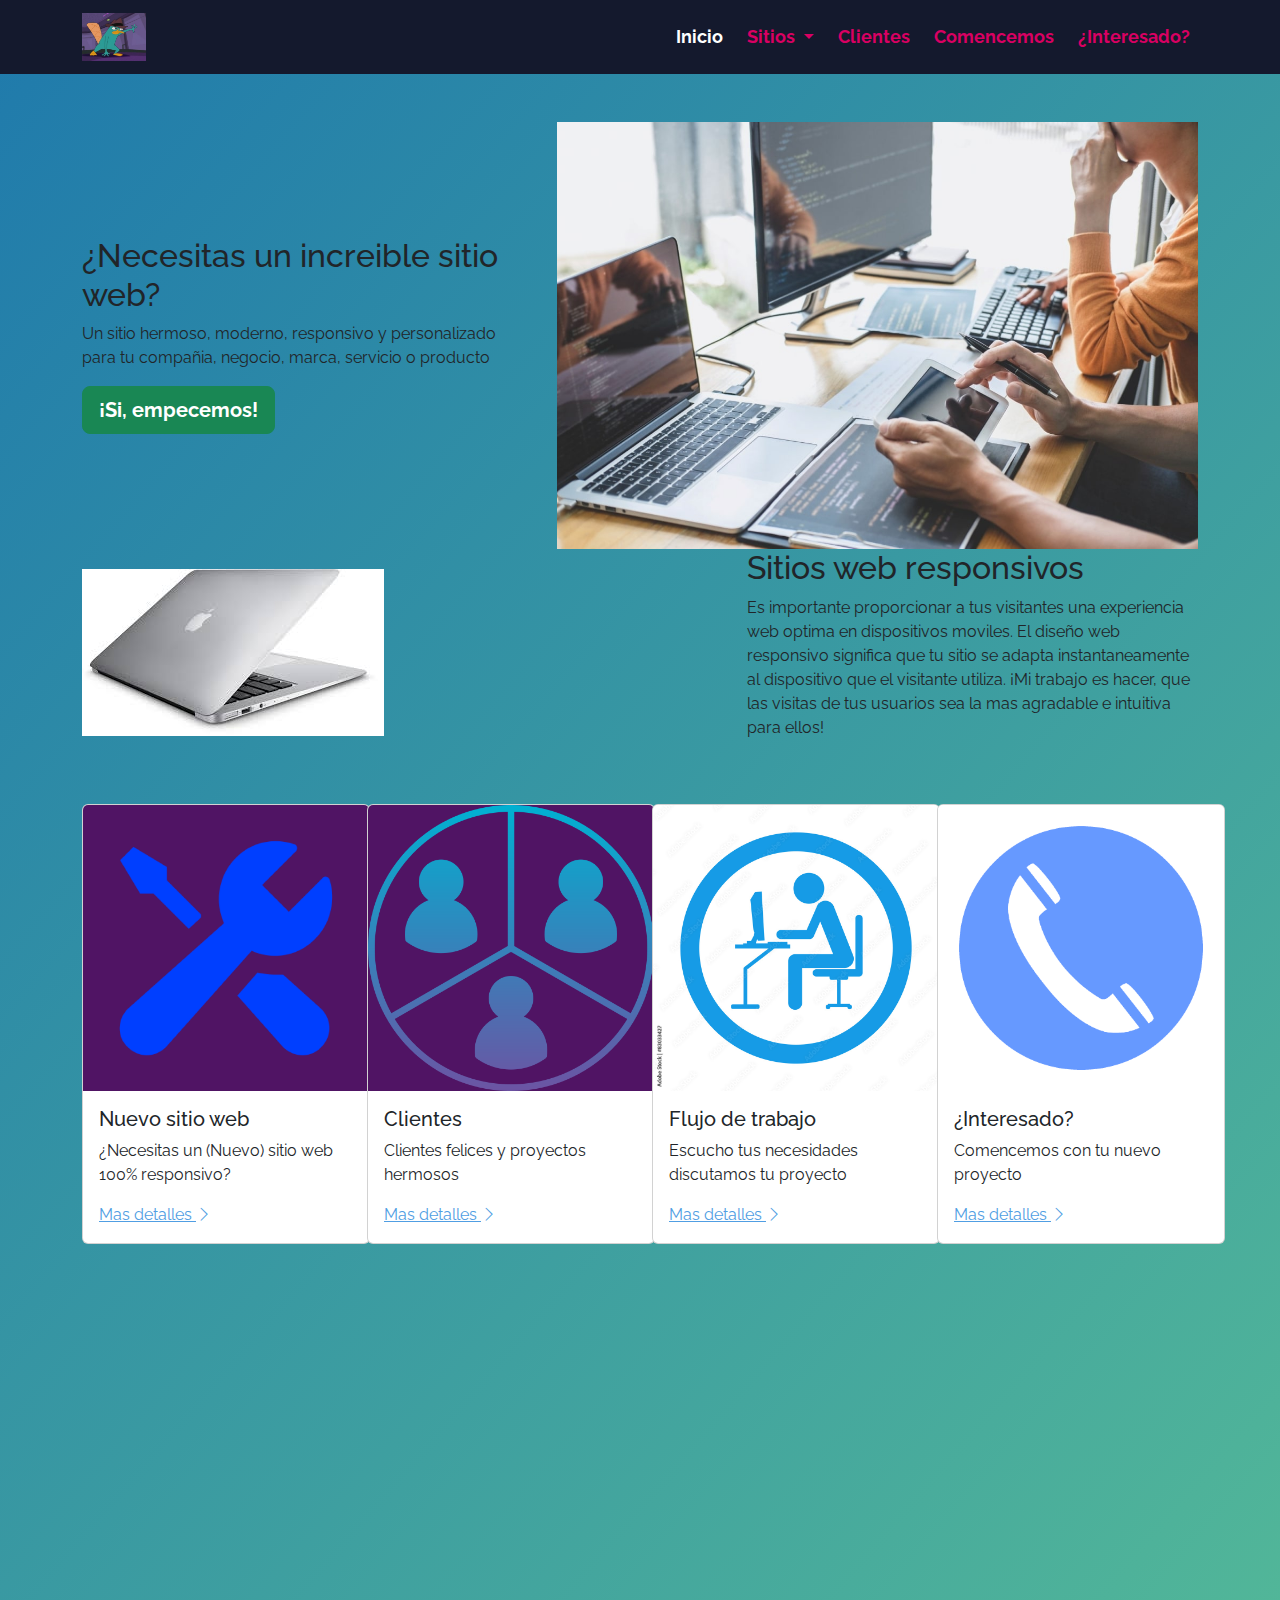
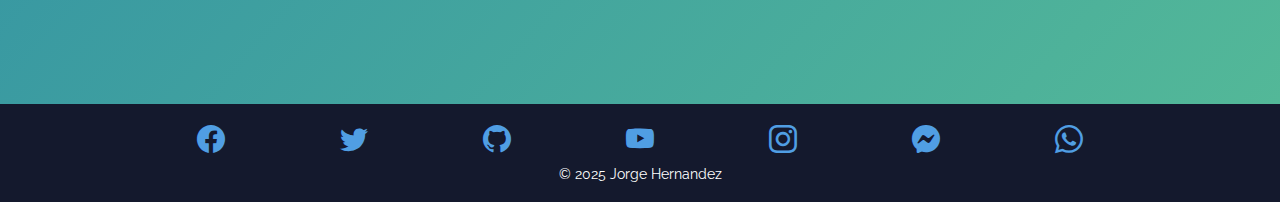
<file: index.html>
<!doctype html>
<html lang="es">
  <head>
    <meta charset="utf-8">
    <meta name="viewport" content="width=device-width, initial-scale=1">
    <title>Studio Perry Ornitorrinco</title>
    <link href="https://cdn.jsdelivr.net/npm/bootstrap@5.3.3/dist/css/bootstrap.min.css" rel="stylesheet" 
          integrity="sha384-QWTKZyjpPEjISv5WaRU9OFeRpok6YctnYmDr5pNlyT2bRjXh0JMhjY6hW+ALEwIH" crossorigin="anonymous">
    <link rel="stylesheet" href="https://cdn.jsdelivr.net/npm/bootstrap-icons@1.11.3/font/bootstrap-icons.min.css">
    
    <link rel="preconnect" href="https://fonts.googleapis.com">
    <link rel="preconnect" href="https://fonts.gstatic.com" crossorigin>
    <link href="https://fonts.googleapis.com/css2?family=Raleway:ital,wght@0,100..900;1,100..900&display=swap" rel="stylesheet">
    <link rel="icon" href="img/perry-ornitorrinco.jpeg"/>
    <link rel="stylesheet" href="css/estilos.css"/>
  </head>
  <body>
        <nav class="navbar sticky-top navbar-expand-lg navbar-dark bg-dark">
            <div class="container">
                <a class="navbar-brand" href="index.html">
                    <img src="img/perry-ornitorrinco.jpeg" alt="Perry el ornitorrinco"/>
                </a>
                <button class="navbar-toggler" type="button" data-bs-toggle="collapse" data-bs-target="#navbarNavDropdown" aria-controls="navbarNavDropdown" aria-expanded="false" aria-label="Toggle navigation">
                 <span class="navbar-toggler-icon"></span>
                </button>
            <div class="collapse navbar-collapse" id="navbarNavDropdown">
             <ul class="navbar-nav ms-lg-auto">
            <li class="nav-item">
              <a class="nav-link active" aria-current="page" href="index.html">Inicio</a>
            </li>
            <li class="nav-item dropdown">
              <a class="nav-link dropdown-toggle" href="#" role="button" data-bs-toggle="dropdown" aria-expanded="false">
                Sitios
              </a>
              <ul class="dropdown-menu">
                <li><a class="dropdown-item" href="sitios.html#ultimos-proyectos">Ultimos proyectos</a></li>
                <li><a class="dropdown-item" href="sitios.html#single-page">Sitio <i>Single page</i></a></li>
                <li><a class="dropdown-item" href="sitios.html#multi-page">Sitio <i>Multi page</i></a></li>
              </ul>
            </li>
            <li class="nav-item">
              <a class="nav-link" href="clientes.html">Clientes</a>
            </li>
            <li class="nav-item">
              <a class="nav-link" href="comencemos.html">Comencemos</a>
            </li>
            <li class="nav-item">
              <a class="nav-link" href="contacto.html">¿Interesado?</a>
            </li>
                 </ul>
              </div>
            </div>
    </nav>
      <main class="pt-5 bg-gradient-blue-green">
          <div class="container">
              <section class="row align-items-lg-center mb-5">
                  <article class="col-12 col-lg-5">
                      <h2>¿Necesitas un increible sitio web?</h2>
                      <p>Un sitio hermoso, moderno, responsivo y personalizado para 
                       tu compañia, negocio, marca, servicio o producto</p>
                      <a class="btn btn-success btn-lg fw-bold" href="#servicios">¡Si, empecemos!</a>
                  </article>
                  <article class="col-12 col-lg-7">
                      <img class="img-fluid" src="img/image-3.jpg" 
                           alt="¿Necesitas un increible sitio web?"/>
                  </article>
                  <article class="col-12 col-lg-5 order-lg-1">
                      <h2>Sitios web responsivos</h2>
                      <p>
                          Es importante proporcionar a tus visitantes una experiencia 
                          web 
                          optima en dispositivos moviles. El diseño web responsivo
                          significa
                          que tu sitio se adapta instantaneamente al dispositivo que el 
                          visitante utiliza. ¡Mi trabajo es hacer, que las visitas de tus 
                          usuarios sea la mas agradable e intuitiva para ellos!
                      </p>
                  </article>
                  <article class="col-12 col-lg-7">
                      <img class="img-fluid" src="img/computadora-apple.jpg" 
                           alt="Sitios web responsivos"/>
                  </article>
              </section>
              <section id="servicios" class="row min-vh-100">
                  <article class="col-12 col-md-6 col-xl-3">
                      <div class="card mx-auto mb-3" style="width: 18rem;">
                          <img 
                              src="img/servicios_1.png" 
                              class="card-img-top bg-third-color" 
                              alt="Nuevo sitio web">
                          <div class="card-body">
                              <h5 class="card-title">Nuevo sitio web</h5>
                              <p class="card-text">¿Necesitas un (Nuevo) sitio web 100% responsivo?</p>
                              <a href="sitios.html" class="">
                                  Mas detalles
                                  <i class="bi bi-chevron-right"></i>  
                              </a>
                          </div>
                      </div>
                  </article>
                  <article class="col-12 col-md-6 col-xl-3">
                      <div class="card mx-auto mb-3" style="width: 18rem;">
                          <img 
                              src="img/clientes-1.png" 
                              class="card-img-top bg-third-color" 
                              alt="Clientes">
                          <div class="card-body">
                              <h5 class="card-title">Clientes</h5>
                              <p class="card-text">Clientes felices y proyectos hermosos</p>
                              <a href="clientes.html" class="">
                                  Mas detalles
                                  <i class="bi bi-chevron-right"></i>  
                              </a>
                          </div>
                      </div>
                  </article>
                  <article class="col-12 col-md-6 col-xl-3">
                      <div class="card mx-auto mb-3" style="width: 18rem;">
                          <img
                              src="img/trabajo.jpg"
                              class="card-img-top bg-third-color" 
                              alt="Flujo de trabajo">
                          <div class="card-body">
                              <h5 class="card-title">Flujo de trabajo</h5>
                              <p class="card-text">Escucho tus necesidades discutamos tu proyecto</p>
                              <a href="comencemos.html" class="">
                                  Mas detalles
                                  <i class="bi bi-chevron-right"></i>  
                              </a>
                          </div>
                      </div>
                  </article>
                  <article class="col-12 col-md-6 col-xl-3">
                      <div class="card mx-auto mb-3" style="width: 18rem;">
                          <img 
                              src="img/contacto.png"
                              class="card-img-top bg-third-color"
                              alt="¿Interesado?">
                          <div class="card-body">
                              <h5 class="card-title">¿Interesado?</h5>
                              <p class="card-text">Comencemos con tu nuevo proyecto</p>
                              <a href="contacto.html" class="">
                                  Mas detalles
                                  <i class="bi bi-chevron-right"></i>  
                              </a>
                          </div>
                      </div>
                  </article>
              </section>
          </div>
      </main>
      <footer class="bg-dark p-3">
          <div class="container text-center">
              <nav class="d-flex justify-content-evenly">
                <a href="https//facebook.com" target="_blank"><i class="bi bi-facebook fs-3"></i></a>
                <a href="https//twitter.com" target="_blank"><i class="bi bi-twitter fs-3"></i></a>
                <a href="https//github.com" target="_blank"><i class="bi bi-github fs-3"></i></a>
                <a href="https//youtube.com" target="_blank"><i class="bi bi-youtube fs-3"></i></a>
                <a href="https//instagram.com" target="_blank"><i class="bi bi-instagram fs-3"></i></a>
                <a href="https//m.me/user.com" target="_blank"><i class="bi bi-messenger fs-3"></i></a>
                <a href="https//api.whatsapp.com/send?phone=5215512345678" target="_blank"><i class="bi bi-whatsapp fs-3"></i></a>
             </nav>
          <small class="text-white ">&copy; 2025 Jorge Hernandez</small>
          </div>
          
      </footer>
    <script src="https://cdn.jsdelivr.net/npm/bootstrap@5.3.3/dist/js/bootstrap.bundle.min.js" 
    integrity="sha384-YvpcrYf0tY3lHB60NNkmXc5s9fDVZLESaAA55NDzOxhy9GkcIdslK1eN7N6jIeHz" crossorigin="anonymous"></script>
    <script src="js/main.js"></script>
  </body>
</html>
</file>
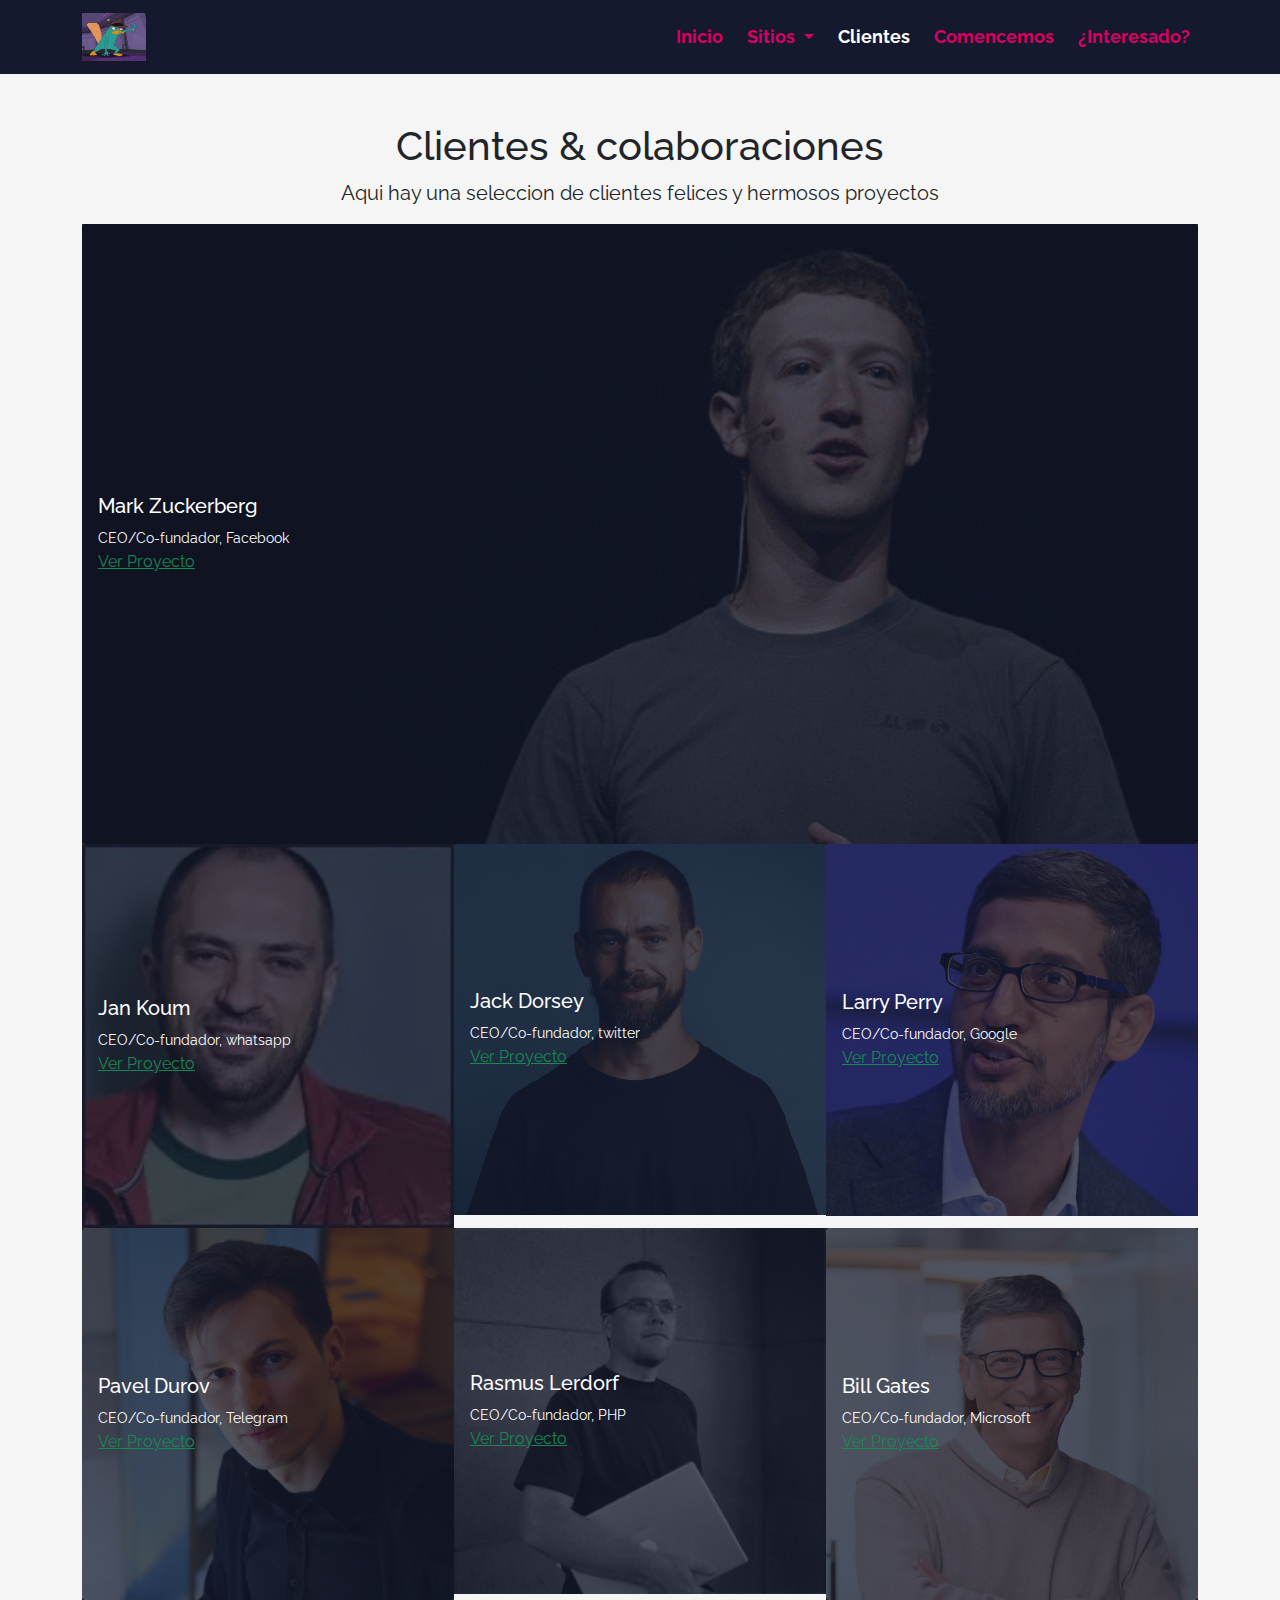
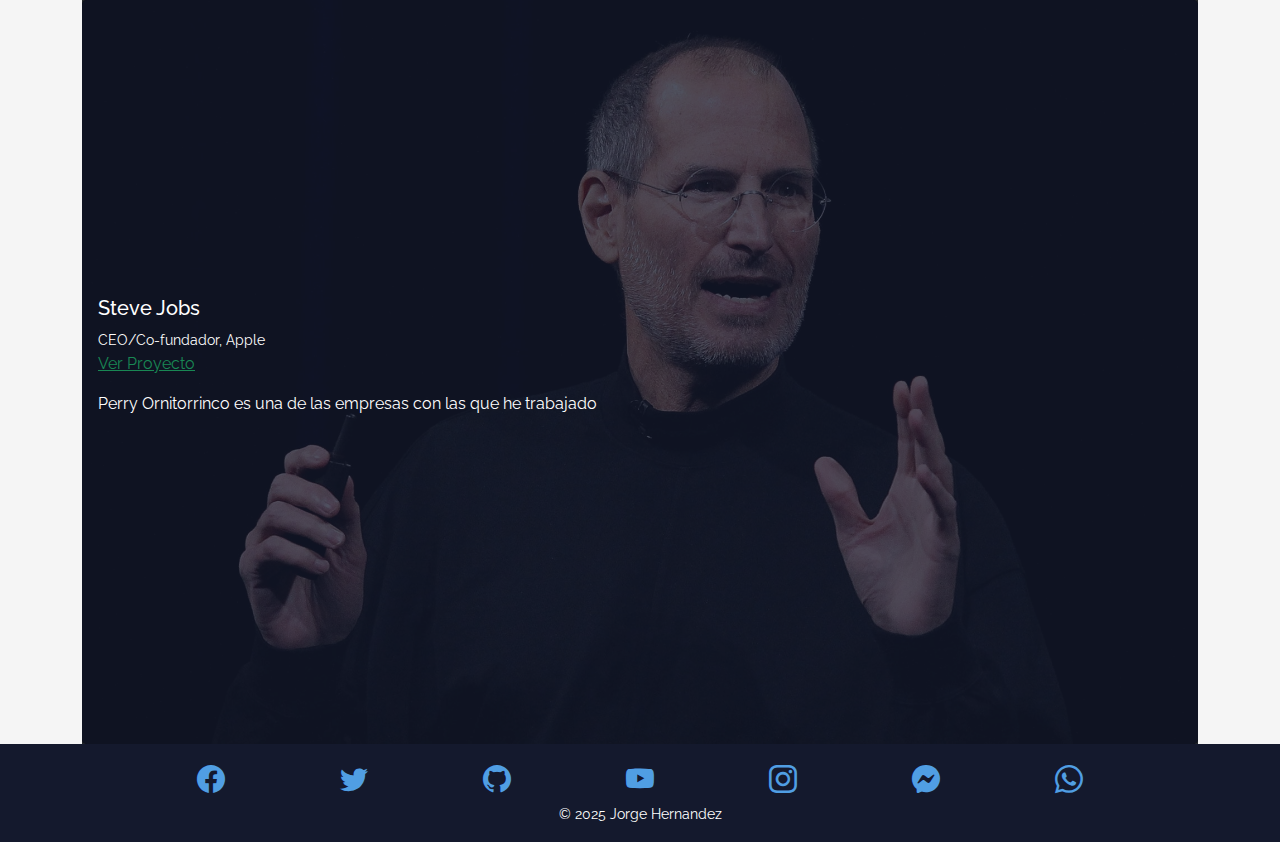
<file: clientes.html>
<!doctype html>
<html lang="es">
  <head>
    <meta charset="utf-8">
    <meta name="viewport" content="width=device-width, initial-scale=1">
    <title>Studio Perry Ornitorrinco</title>
    <link href="https://cdn.jsdelivr.net/npm/bootstrap@5.3.3/dist/css/bootstrap.min.css" rel="stylesheet" 
          integrity="sha384-QWTKZyjpPEjISv5WaRU9OFeRpok6YctnYmDr5pNlyT2bRjXh0JMhjY6hW+ALEwIH" crossorigin="anonymous">
    <link rel="stylesheet" href="https://cdn.jsdelivr.net/npm/bootstrap-icons@1.11.3/font/bootstrap-icons.min.css">
    
    <link rel="preconnect" href="https://fonts.googleapis.com">
    <link rel="preconnect" href="https://fonts.gstatic.com" crossorigin>
    <link href="https://fonts.googleapis.com/css2?family=Raleway:ital,wght@0,100..900;1,100..900&display=swap" rel="stylesheet">
    <link rel="icon" href="img/perry-ornitorrinco.jpeg"/>
    <link rel="stylesheet" href="css/estilos.css"/>
  </head>
  <body>
        <nav class="navbar sticky-top navbar-expand-lg navbar-dark bg-dark">
            <div class="container">
                <a class="navbar-brand" href="index.html">
                    <img src="img/perry-ornitorrinco.jpeg" alt="Perry el ornitorrinco"/>
                </a>
                <button class="navbar-toggler" type="button" data-bs-toggle="collapse" data-bs-target="#navbarNavDropdown" aria-controls="navbarNavDropdown" aria-expanded="false" aria-label="Toggle navigation">
                 <span class="navbar-toggler-icon"></span>
                </button>
            <div class="collapse navbar-collapse" id="navbarNavDropdown">
             <ul class="navbar-nav ms-lg-auto">
            <li class="nav-item">
              <a class="nav-link" href="index.html">Inicio</a>
            </li>
            <li class="nav-item dropdown">
              <a class="nav-link dropdown-toggle" href="#" role="button" data-bs-toggle="dropdown" aria-expanded="false">
                Sitios
              </a>
              <ul class="dropdown-menu">
                <li><a class="dropdown-item" href="sitios.html#ultimos-proyectos">Ultimos proyectos</a></li>
                <li><a class="dropdown-item" href="sitios.html#single-page">Sitio <i>Single page</i></a></li>
                <li><a class="dropdown-item" href="sitios.html#multi-page">Sitio <i>Multi page</i></a></li>
              </ul>
            </li>
            <li class="nav-item">
              <a class="nav-link active" aria-current="page" href="clientes.html">Clientes</a>
            </li>
            <li class="nav-item">
              <a class="nav-link" href="comencemos.html">Comencemos</a>
            </li>
            <li class="nav-item">
              <a class="nav-link" href="contacto.html">¿Interesado?</a>
            </li>
                 </ul>
              </div>
            </div>
    </nav>
      <main class="pt-5 bg-color">
          <div class="container">
              <section class="row g-0">
                <article class="col-12 text-center">
                    <h1>Clientes & colaboraciones</h1>
                    <p class="fs-5">
                        Aqui hay una seleccion de clientes felices y hermosos proyectos
                    </p>
                </article>
                  <article class="col-12">
                    <div class="card text-bg-dark border-0 rounded-0">
                      <img src="img/c-01.jpg" class="card-img" alt="imagen 1">
                      <div class="card-img-overlay bg-second-alpha-color d-flex 
                                  flex-column justify-content-md-center">
                        <h5 class="card-title">Mark Zuckerberg</h5>
                        <p class="card-text">
                          <small>CEO/Co-fundador, Facebook</small>
                          <br>
                          <a class="text-success" href="#cliente-1" data-bs-toggle="modal" data-bs-target="">Ver Proyecto</a>
                        </p>
                      </div>
                    </div>
                    <!-- Modal -->
                    <div class="modal fade" id="cliente-1" tabindex="-1" aria-labelledby="exampleModalLabel" aria-hidden="true">
                      <div class="modal-dialog">
                        <div class="modal-content">
                          <div class="modal-header">
                            <h5 class="modal-title fs-5" id="exampleModalLabel">Facebook</h5>
                            <button type="button" class="btn-close" data-bs-dismiss="modal" aria-label="Close"></button>
                          </div>
                          <div class="modal-body">
                            <p>
                              Fue fundado por Mark Zuckerberg, junto con sus compañeros de cuarto y estudiantes de Harvard,
                              Eduardo Saverin, Andrew McCollum, Dustin Moskovitz y Chris Hughes, originalmente como TheFacebook.com 
                             (el actual Facebook).
                            </p>
                            <img src="img/trabajo-1.jpg" alt="facebook" class="img-fluid">
                          </div>
                        </div>
                      </div>
                    </div>
                  </article>
                  <article class="col-12 col-sm-6 col-lg-4">
                    <div class="card text-bg-dark border-0 rounded-0">
                      <img src="img/c-02.jpg" class="card-img" alt="imagen 2">
                      <div class="card-img-overlay bg-second-alpha-color d-flex 
                                  flex-column justify-content-md-center">
                        <h5 class="card-title">Jan Koum</h5>
                        <p class="card-text">
                          <small>CEO/Co-fundador, whatsapp</small>
                          <br>
                          <a class="text-success" href="#cliente-2" data-bs-toggle="modal" data-bs-target="">Ver Proyecto</a>
                        </p>
                      </div>
                    </div>
                    <!-- Modal -->
                    <div class="modal fade" id="cliente-2" tabindex="-1" aria-labelledby="exampleModalLabel" aria-hidden="true">
                      <div class="modal-dialog">
                        <div class="modal-content">
                          <div class="modal-header">
                            <h5 class="modal-title fs-5" id="exampleModalLabel">Whatsapp</h5>
                            <button type="button" class="btn-close" data-bs-dismiss="modal" aria-label="Close"></button>
                          </div>
                          <div class="modal-body">
                            <p>
                              WhatsApp Messenger (o simplemente WhatsApp) es una aplicación de mensajería instantánea
                              para teléfonos inteligentes (aunque también cuenta con versiones para computadora), 
                              propiedad de la empresa estadounidense Meta.
                            </p>
                            <img src="img/trabajo-2.jpg" alt="WhatsApp" class="img-fluid">
                          </div>
                        </div>
                      </div>
                    </div>
                  </article>
                  <article class="col-12 col-sm-6 col-lg-4">
                    <div class="card text-bg-dark border-0 rounded-0">
                      <img src="img/c-03.jpg" class="card-img" alt="imagen 3">
                      <div class="card-img-overlay bg-second-alpha-color d-flex 
                                 flex-column justify-content-md-center">
                        <h5 class="card-title">Jack Dorsey</h5>
                        <p class="card-text">
                          <small>CEO/Co-fundador, twitter</small>
                          <br>
                          <a class="text-success" href="#cliente-3" data-bs-toggle="modal" data-bs-target="">Ver Proyecto</a>
                        </p>
                      </div>
                    </div>
                    <!-- Modal -->
                    <div class="modal fade" id="cliente-3" tabindex="-1" aria-labelledby="exampleModalLabel" aria-hidden="true">
                      <div class="modal-dialog">
                        <div class="modal-content">
                          <div class="modal-header">
                            <h5 class="modal-title fs-5" id="exampleModalLabel">Twitter</h5>
                            <button type="button" class="btn-close" data-bs-dismiss="modal" aria-label="Close"></button>
                          </div>
                          <div class="modal-body">
                            <p>
                              Twitter, Inc. era una empresa estadounidense de redes sociales con sede en San Francisco , 
                              California, que operaba y llevaba el nombre de su red social insignia antes de su cambio de
                              marca a X.
                            </p>
                            <img src="img/trabajo-3.jpg" alt="Twitter" class="img-fluid">
                          </div>
                        </div>
                      </div>
                    </div>
                  </article>
                  <article class="col-12 col-sm-6 col-lg-4">
                    <div class="card text-bg-dark border-0 rounded-0">
                      <img src="img/c-04.jpg" class="card-img" alt="imagen 4">
                      <div class="card-img-overlay bg-second-alpha-color d-flex 
                                  flex-column justify-content-md-center">
                        <h5 class="card-title">Larry Perry</h5>
                        <p class="card-text">
                          <small>CEO/Co-fundador, Google</small>
                          <br>
                          <a class="text-success" href="#cliente-4" data-bs-toggle="modal" data-bs-target="">Ver Proyecto</a>
                        </p>
                      </div>
                    </div>
                    <!-- Modal -->
                    <div class="modal fade" id="cliente-4" tabindex="-1" aria-labelledby="exampleModalLabel" aria-hidden="true">
                      <div class="modal-dialog">
                        <div class="modal-content">
                          <div class="modal-header">
                            <h5 class="modal-title fs-5" id="exampleModalLabel">Google</h5>
                            <button type="button" class="btn-close" data-bs-dismiss="modal" aria-label="Close"></button>
                          </div>
                          <div class="modal-body">
                            <p>
                              Google LLC, es una corporación multinacional y empresa de tecnología centrada en la publicidad en línea,
                              la tecnología de motores de búsqueda la computación en la nube el software informático, la computación 
                              cuántica, el comercio electrónico, la electrónica de consumo y la inteligencia artificial(IA).
                            </p>
                            <img src="img/trabajo-4.jpg" alt="google" class="img-fluid">
                          </div>
                        </div>
                      </div>
                    </div>
                  </article>
                  <article class="col-12 col-sm-6 col-lg-4">
                    <div class="card text-bg-dark border-0 rounded-0">
                      <img src="img/c-05.jpg" class="card-img" alt="imagen 5">
                      <div class="card-img-overlay bg-second-alpha-color d-flex 
                                  flex-column justify-content-md-center">
                        <h5 class="card-title">Pavel Durov</h5>
                        <p class="card-text">
                          <small>CEO/Co-fundador, Telegram</small>
                          <br>
                          <a class="text-success" href="#cliente-5" data-bs-toggle="modal" data-bs-target="">Ver Proyecto</a>
                        </p>
                      </div>
                    </div>
                    <!-- Modal -->
                    <div class="modal fade" id="cliente-5" tabindex="-1" aria-labelledby="exampleModalLabel" aria-hidden="true">
                      <div class="modal-dialog">
                        <div class="modal-content">
                          <div class="modal-header">
                            <h5 class="modal-title fs-5" id="exampleModalLabel">Telegram</h5>
                            <button type="button" class="btn-close" data-bs-dismiss="modal" aria-label="Close"></button>
                          </div>
                          <div class="modal-body">
                            <p>
                              Telegram Messenger , comúnmente conocido como Telegram , es un servicio de mensajería instantánea (IM)
                              multiplataforma y basado en la nube . Se lanzó originalmente para iOS el 14 de agosto de 2013 y para Android
                              el 20 de octubre de 2013. 
                            </p>
                            <img src="img/trabajo-5.jpg" alt="Telegram" class="img-fluid">
                          </div>
                        </div>
                      </div>
                    </div>
                  </article>
                  <article class="col-12 col-sm-6 col-lg-4">
                    <div class="card text-bg-dark border-0 rounded-0">
                      <img src="img/c-06.jpg" class="card-img" alt="imagen 6">
                      <div class="card-img-overlay bg-second-alpha-color d-flex 
                                 flex-column justify-content-md-center">
                        <h5 class="card-title">Rasmus Lerdorf</h5>
                        <p class="card-text">
                          <small>CEO/Co-fundador, PHP</small>
                          <br>
                          <a class="text-success" href="#cliente-6" data-bs-toggle="modal" data-bs-target="">Ver Proyecto</a>
                        </p>
                      </div>
                    </div>
                    <!-- Modal -->
                    <div class="modal fade" id="cliente-6" tabindex="-1" aria-labelledby="exampleModalLabel" aria-hidden="true">
                      <div class="modal-dialog">
                        <div class="modal-content">
                          <div class="modal-header">
                            <h5 class="modal-title fs-5" id="exampleModalLabel">PHP</h5>
                            <button type="button" class="btn-close" data-bs-dismiss="modal" aria-label="Close"></button>
                          </div>
                          <div class="modal-body">
                            <p>
                              PHP es un lenguaje de programación de propósito general orientado al desarrollo web.
                              Fue creado originalmente por el programador danés-canadiense Rasmus Lerdorf en 1993 y
                              lanzado en 1995. La implementación de referencia de PHP ahora es producida por PHP Group. 
                            </p>
                            <img src="img/trabajo-6.jpg" alt="PHP" class="img-fluid">
                          </div>
                        </div>
                      </div>
                    </div>
                  </article>
                  <article class="col-12 col-sm-6 col-lg-4">
                    <div class="card text-bg-dark border-0 rounded-0">
                      <img src="img/c-07.jpg" class="card-img" alt="imagen 7">
                      <div class="card-img-overlay bg-second-alpha-color d-flex 
                                 flex-column justify-content-md-center">
                        <h5 class="card-title">Bill Gates</h5>
                        <p class="card-text">
                          <small>CEO/Co-fundador, Microsoft</small>
                          <br>
                          <a class="text-success" href="#cliente-7" data-bs-toggle="modal" data-bs-target="">Ver Proyecto</a>
                        </p>
                      </div>
                    </div>
                    <!-- Modal -->
                    <div class="modal fade" id="cliente-7" tabindex="-1" aria-labelledby="exampleModalLabel" aria-hidden="true">
                      <div class="modal-dialog">
                        <div class="modal-content">
                          <div class="modal-header">
                            <h5 class="modal-title fs-5" id="exampleModalLabel">Microsoft</h5>
                            <button type="button" class="btn-close" data-bs-dismiss="modal" aria-label="Close"></button>
                          </div>
                          <div class="modal-body">
                            <p>
                              Microsoft Corporation es un conglomerado tecnológico multinacional estadounidense con sede en Redmond, Washington . 
                            </p>
                            <img src="img/trabajo-7.jpg" alt="Microsoft" class="img-fluid">
                          </div>
                        </div>
                      </div>
                    </div>
                  </article>
                  <article class="col-12">
                    <div class="card text-bg-dark border-0 rounded-0">
                      <img src="img/c-09.jpg" class="card-img" alt="imagen 9">
                      <div class="card-img-overlay bg-second-alpha-color d-flex 
                                  flex-column justify-content-md-center">
                        <h5 class="card-title">Steve Jobs</h5>
                        <p class="card-text">
                          <small>CEO/Co-fundador, Apple</small>
                          <br>
                          <a class="text-success" href="#cliente-9" data-bs-toggle="modal" data-bs-target="">Ver Proyecto</a>
                          <blockquote>Perry Ornitorrinco es una de las empresas con las que he trabajado</blockquote>
                        </p>
                      </div>
                    </div>
                    <!-- Modal -->
                    <div class="modal fade" id="cliente-9" tabindex="-1" aria-labelledby="exampleModalLabel" aria-hidden="true">
                      <div class="modal-dialog">
                        <div class="modal-content">
                          <div class="modal-header">
                            <h5 class="modal-title fs-5" id="exampleModalLabel">Apple</h5>
                            <button type="button" class="btn-close" data-bs-dismiss="modal" aria-label="Close"></button>
                          </div>
                          <div class="modal-body">
                            <p>
                              Apple Inc. es una corporación multinacional estadounidense y una empresa de tecnología con sede
                              y sede en Cupertino, California , en Silicon Valley . Es más conocida por sus productos electrónicos
                              de consumo , software y servicios . 
                            </p>
                            <img src="img/trabajo-9.jpg" alt="Apple" class="img-fluid">
                          </div>
                        </div>
                      </div>
                    </div>
                  </article>
              </section>
          </div>
      </main>
      <footer class="bg-dark p-3">
          <div class="container text-center">
              <nav class="d-flex justify-content-evenly">
                <a href="https//facebook.com" target="_blank"><i class="bi bi-facebook fs-3"></i></a>
                <a href="https//twitter.com" target="_blank"><i class="bi bi-twitter fs-3"></i></a>
                <a href="https//github.com" target="_blank"><i class="bi bi-github fs-3"></i></a>
                <a href="https//youtube.com" target="_blank"><i class="bi bi-youtube fs-3"></i></a>
                <a href="https//instagram.com" target="_blank"><i class="bi bi-instagram fs-3"></i></a>
                <a href="https//m.me/user.com" target="_blank"><i class="bi bi-messenger fs-3"></i></a>
                <a href="https//api.whatsapp.com/send?phone=5215512345678" target="_blank"><i class="bi bi-whatsapp fs-3"></i></a>
             </nav>
          <small class="text-white ">&copy; 2025 Jorge Hernandez</small>
          </div>
          
      </footer>
    <script src="https://cdn.jsdelivr.net/npm/bootstrap@5.3.3/dist/js/bootstrap.bundle.min.js" 
    integrity="sha384-YvpcrYf0tY3lHB60NNkmXc5s9fDVZLESaAA55NDzOxhy9GkcIdslK1eN7N6jIeHz" crossorigin="anonymous"></script>
    <script src="js/main.js"></script>
  </body>
</html>
</file>
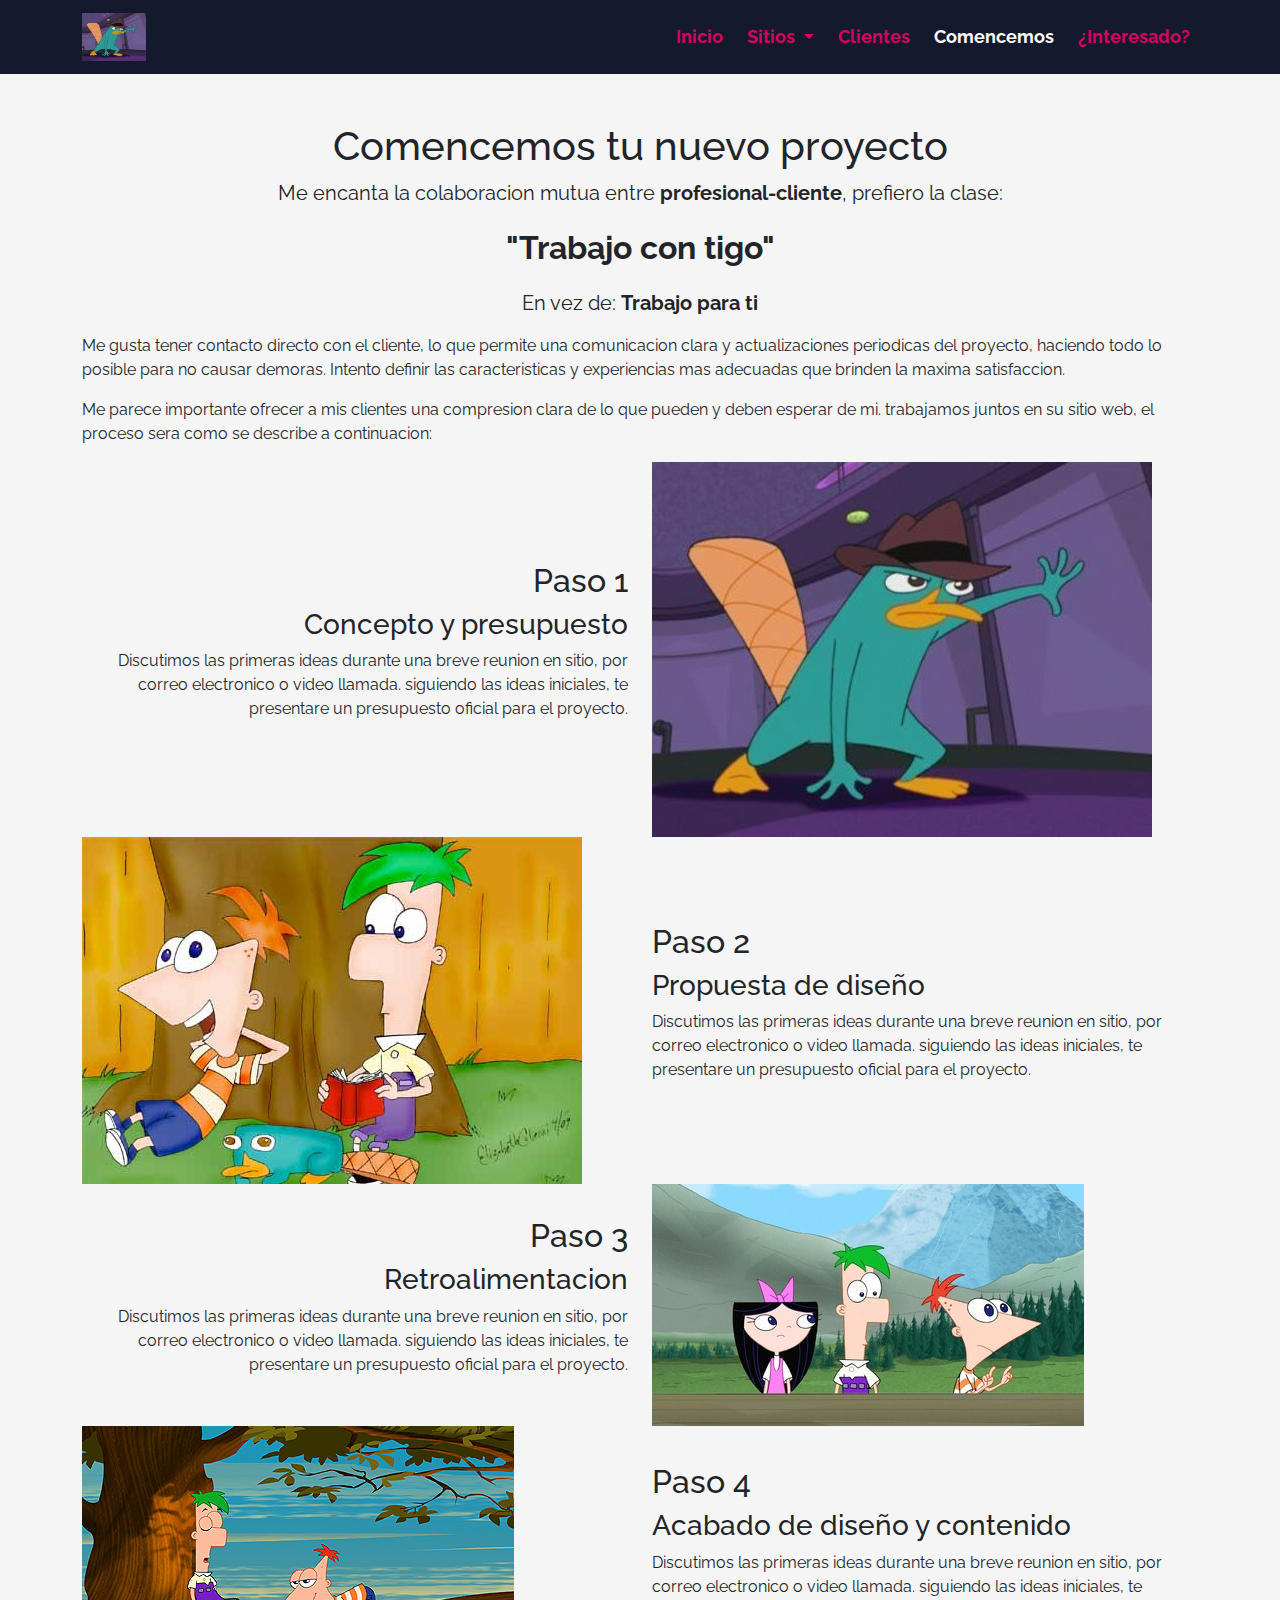
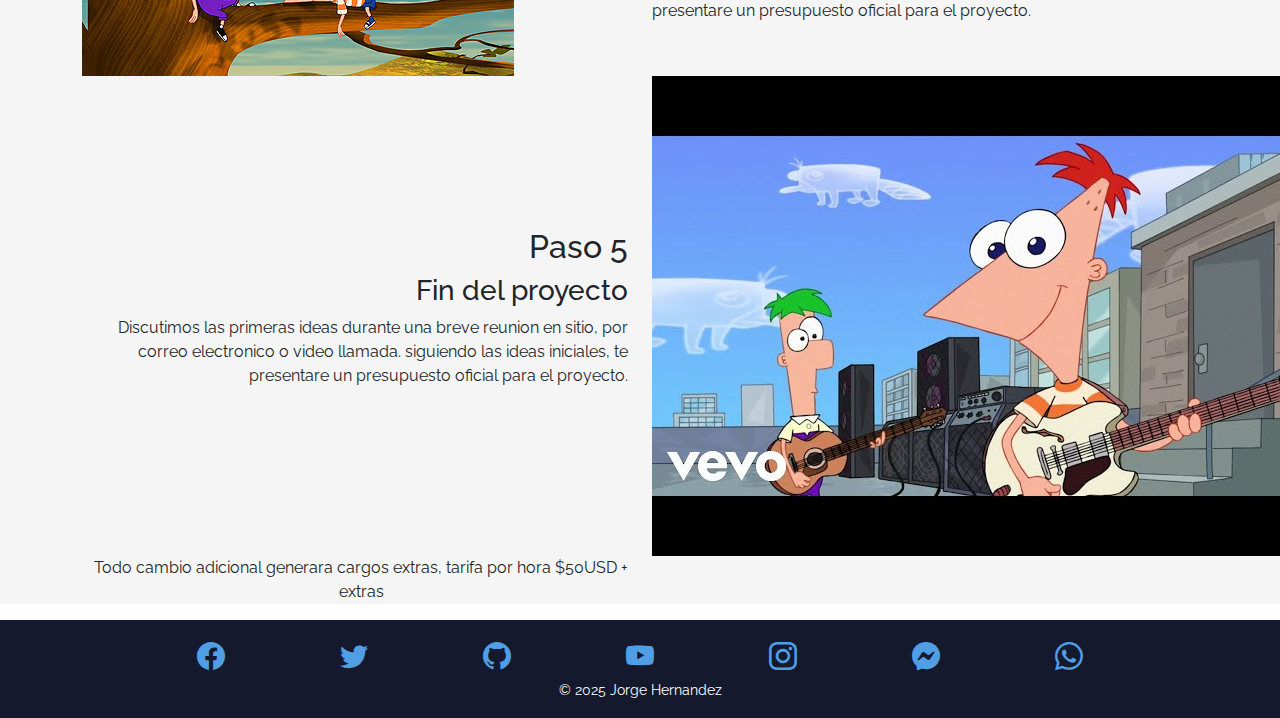
<file: comencemos.html>
<!doctype html>
<html lang="es">
  <head>
    <meta charset="utf-8">
    <meta name="viewport" content="width=device-width, initial-scale=1">
    <title>Comencemos tu nuevo proyecto | Studio Perry Ornitorrinco</title>
    <link href="https://cdn.jsdelivr.net/npm/bootstrap@5.3.3/dist/css/bootstrap.min.css" rel="stylesheet" 
          integrity="sha384-QWTKZyjpPEjISv5WaRU9OFeRpok6YctnYmDr5pNlyT2bRjXh0JMhjY6hW+ALEwIH" crossorigin="anonymous">
    <link rel="stylesheet" href="https://cdn.jsdelivr.net/npm/bootstrap-icons@1.11.3/font/bootstrap-icons.min.css">
    
    <link rel="preconnect" href="https://fonts.googleapis.com">
    <link rel="preconnect" href="https://fonts.gstatic.com" crossorigin>
    <link href="https://fonts.googleapis.com/css2?family=Raleway:ital,wght@0,100..900;1,100..900&display=swap" rel="stylesheet">
    <link rel="icon" href="img/perry-ornitorrinco.jpeg"/>
    <link rel="stylesheet" href="css/estilos.css"/>
  </head>
  <body>
        <nav class="navbar sticky-top navbar-expand-lg navbar-dark bg-dark">
            <div class="container">
                <a class="navbar-brand" href="index.html">
                    <img src="img/perry-ornitorrinco.jpeg" alt="Perry el ornitorrinco"/>
                </a>
                <button class="navbar-toggler" type="button" data-bs-toggle="collapse" data-bs-target="#navbarNavDropdown" aria-controls="navbarNavDropdown" aria-expanded="false" aria-label="Toggle navigation">
                 <span class="navbar-toggler-icon"></span>
                </button>
            <div class="collapse navbar-collapse" id="navbarNavDropdown">
             <ul class="navbar-nav ms-lg-auto">
            <li class="nav-item">
              <a class="nav-link" href="index.html">Inicio</a>
            </li>
            <li class="nav-item dropdown">
              <a class="nav-link dropdown-toggle" href="#" role="button" data-bs-toggle="dropdown" aria-expanded="false">
                Sitios
              </a>
              <ul class="dropdown-menu">
                <li><a class="dropdown-item" href="sitios.html#ultimos-proyectos">Ultimos proyectos</a></li>
                <li><a class="dropdown-item" href="sitios.html#single-page">Sitio <i>Single page</i></a></li>
                <li><a class="dropdown-item" href="sitios.html#multi-page">Sitio <i>Multi page</i></a></li>
              </ul>
            </li>
            <li class="nav-item">
              <a class="nav-link" href="clientes.html">Clientes</a>
            </li>
            <li class="nav-item">
              <a class="nav-link active" aria-current="page" href="comencemos.html">Comencemos</a>
            </li>
            <li class="nav-item">
              <a class="nav-link" href="contacto.html">¿Interesado?</a>
            </li>
                 </ul>
              </div>
            </div>
    </nav>
      <main class="pt-5 bg-color">
          <div class="container">
              <section class="row">
                  <article class="text-center">
                    <h1>Comencemos tu nuevo proyecto</h1>
                    <p class="fs-5">
                        Me encanta la colaboracion mutua entre <b>profesional-cliente</b>, prefiero la clase:
                    </p>
                    <p class="fs-2"><b>"Trabajo con tigo"</b></p>
                    <p class="fs-5">En vez de: <b>Trabajo para ti</b></p>
                    <p class="text-start">
                        Me gusta tener contacto directo con el cliente, lo que permite 
                        una comunicacion clara y actualizaciones periodicas del proyecto,
                        haciendo todo lo posible para no causar demoras. Intento definir las
                        caracteristicas y experiencias mas adecuadas que brinden la maxima 
                        satisfaccion.
                    </p>
                    <p class="text-start">
                        Me parece importante ofrecer a mis clientes una compresion clara 
                        de lo que pueden y deben esperar de mi. trabajamos juntos en su 
                        sitio web, el proceso sera como se describe a continuacion: 
                    </p>
                  </article>
              </section>  
              <section class="row align-items-lg-center">
                  <article class="col-12 col-lg-6 text-lg-end">
                    <h2>Paso 1</h2>
                    <h3>Concepto y presupuesto</h3>
                    <p>
                      Discutimos las primeras ideas durante una breve reunion en sitio, 
                      por correo electronico o video llamada. siguiendo las ideas iniciales,
                      te presentare un presupuesto oficial para el proyecto.
                    </p>
                  </article>
                  <article class="col-12 col-lg-6">
                    <img src="img/perry-ornitorrinco.jpeg" alt="Paso 1: Concepto y Presupuesto">
                  </article>
              </section>
              <section class="row align-items-lg-center">   
                  <article class="col-12 col-lg-6 order-lg-1">
                    <h2>Paso 2</h2>
                    <h3>Propuesta de diseño</h3>
                    <p>
                      Discutimos las primeras ideas durante una breve reunion en sitio, 
                      por correo electronico o video llamada. siguiendo las ideas iniciales,
                      te presentare un presupuesto oficial para el proyecto.
                    </p>
                  </article>
                  <article class="col-12 col-lg-6">
                    <img src="img/phineas-y-ferb.jpg" alt="Paso 1: Concepto y Presupuesto">
                  </article>
              </section>
              <section class="row align-items-lg-center">     
                  <article class="col-12 col-lg-6 text-lg-end">
                    <h2>Paso 3</h2>
                    <h3>Retroalimentacion</h3>
                    <p>
                      Discutimos las primeras ideas durante una breve reunion en sitio, 
                      por correo electronico o video llamada. siguiendo las ideas iniciales,
                      te presentare un presupuesto oficial para el proyecto.
                    </p>
                  </article>
                  <article class="col-12 col-lg-6">
                    <img src="img/phineas-y-ferb-2.jpg" alt="Paso 1: Concepto y Presupuesto">
                  </article>
              </section>
              <section class="row align-items-lg-center">  
                  <article class="col-12 col-lg-6 order-lg-1">
                    <h2>Paso 4</h2>
                    <h3>Acabado de diseño y contenido</h3>
                    <p>
                      Discutimos las primeras ideas durante una breve reunion en sitio, 
                      por correo electronico o video llamada. siguiendo las ideas iniciales,
                      te presentare un presupuesto oficial para el proyecto.
                    </p>
                  </article>
                  <article class="col-12 col-lg-6">
                    <img src="img/phineas-y-ferb-3.jpg" alt="Paso 1: Concepto y Presupuesto">
                  </article>
              </section>
              <section class="row align-items-lg-center">
                  <article class="col-12 col-lg-6 text-lg-end">
                    <h2>Paso 5</h2>
                    <h3>Fin del proyecto</h3>
                          <p>
                            Discutimos las primeras ideas durante una breve reunion en sitio,
                            por correo electronico o video llamada. siguiendo las ideas iniciales,
                            te presentare un presupuesto oficial para el proyecto.
                          </p>
                  </article>
                  <article class="col-12 col-lg-6">
                     <img src="img/phineas-y-ferb-4.jpg" alt="Paso 1: Concepto y Presupuesto">
                  </article>
              </section>
                  <article class="col-12 col-lg-6">
                    <p class="text-center">Todo cambio adicional generara cargos extras, tarifa por hora $50USD + extras</p>
                  </article>
          </div>
      </main>
      <footer class="bg-dark p-3">
          <div class="container text-center">
              <nav class="d-flex justify-content-evenly">
                <a href="https//facebook.com" target="_blank"><i class="bi bi-facebook fs-3"></i></a>
                <a href="https//twitter.com" target="_blank"><i class="bi bi-twitter fs-3"></i></a>
                <a href="https//github.com" target="_blank"><i class="bi bi-github fs-3"></i></a>
                <a href="https//youtube.com" target="_blank"><i class="bi bi-youtube fs-3"></i></a>
                <a href="https//instagram.com" target="_blank"><i class="bi bi-instagram fs-3"></i></a>
                <a href="https//m.me/user.com" target="_blank"><i class="bi bi-messenger fs-3"></i></a>
                <a href="https//api.whatsapp.com/send?phone=5215512345678" target="_blank"><i class="bi bi-whatsapp fs-3"></i></a>
             </nav>
          <small class="text-white ">&copy; 2025 Jorge Hernandez</small>
          </div>
          
      </footer>
    <script src="https://cdn.jsdelivr.net/npm/bootstrap@5.3.3/dist/js/bootstrap.bundle.min.js" 
    integrity="sha384-YvpcrYf0tY3lHB60NNkmXc5s9fDVZLESaAA55NDzOxhy9GkcIdslK1eN7N6jIeHz" crossorigin="anonymous"></script>
    <script src="js/main.js"></script>
  </body>
</html>
</file>
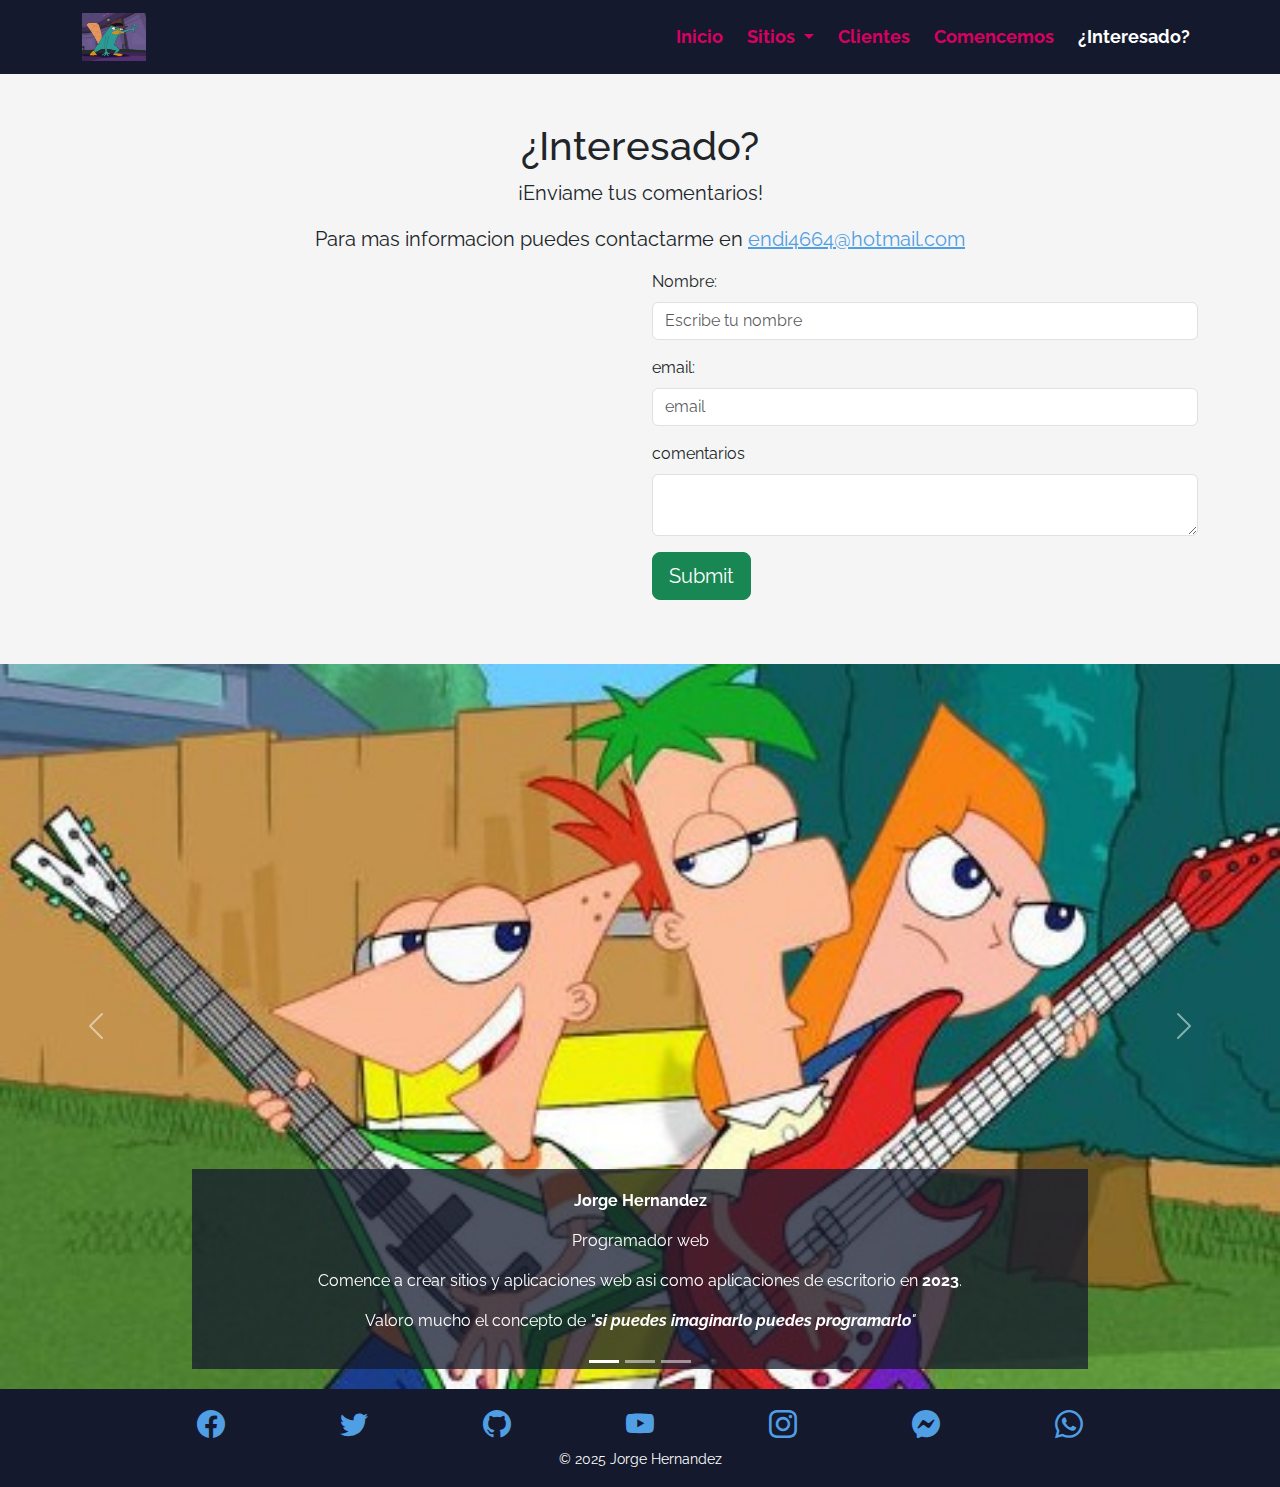
<file: contacto.html>
<!doctype html>
<html lang="es">
  <head>
    <meta charset="utf-8">
    <meta name="viewport" content="width=device-width, initial-scale=1">
    <title>Interesado Studio | Perry Ornitorrinco</title>
    <link href="https://cdn.jsdelivr.net/npm/bootstrap@5.3.3/dist/css/bootstrap.min.css" rel="stylesheet" 
          integrity="sha384-QWTKZyjpPEjISv5WaRU9OFeRpok6YctnYmDr5pNlyT2bRjXh0JMhjY6hW+ALEwIH" crossorigin="anonymous">
    <link rel="stylesheet" href="https://cdn.jsdelivr.net/npm/bootstrap-icons@1.11.3/font/bootstrap-icons.min.css">
    
    <link rel="preconnect" href="https://fonts.googleapis.com">
    <link rel="preconnect" href="https://fonts.gstatic.com" crossorigin>
    <link href="https://fonts.googleapis.com/css2?family=Raleway:ital,wght@0,100..900;1,100..900&display=swap" rel="stylesheet">
    <link rel="icon" href="img/perry-ornitorrinco.jpeg"/>
    <link rel="stylesheet" href="css/estilos.css"/>
  </head>
  <body>
        <nav class="navbar sticky-top navbar-expand-lg navbar-dark bg-dark">
            <div class="container">
                <a class="navbar-brand" href="index.html">
                    <img src="img/perry-ornitorrinco.jpeg" alt="Perry el ornitorrinco"/>
                </a>
                <button class="navbar-toggler" type="button" data-bs-toggle="collapse" data-bs-target="#navbarNavDropdown" aria-controls="navbarNavDropdown" aria-expanded="false" aria-label="Toggle navigation">
                 <span class="navbar-toggler-icon"></span>
                </button>
            <div class="collapse navbar-collapse" id="navbarNavDropdown">
             <ul class="navbar-nav ms-lg-auto">
            <li class="nav-item">
              <a class="nav-link" href="index.html">Inicio</a>
            </li>
            <li class="nav-item dropdown">
              <a class="nav-link dropdown-toggle" href="#" role="button" data-bs-toggle="dropdown" aria-expanded="false">
                Sitios
              </a>
              <ul class="dropdown-menu">
                <li><a class="dropdown-item" href="sitios.html#ultimos-proyectos">Ultimos proyectos</a></li>
                <li><a class="dropdown-item" href="sitios.html#single-page">Sitio <i>Single page</i></a></li>
                <li><a class="dropdown-item" href="sitios.html#multi-page">Sitio <i>Multi page</i></a></li>
              </ul>
            </li>
            <li class="nav-item">
              <a class="nav-link" href="clientes.html">Clientes</a>
            </li>
            <li class="nav-item">
              <a class="nav-link" href="comencemos.html">Comencemos</a>
            </li>
            <li class="nav-item">
              <a class="nav-link active" aria-current="page" href="contacto.html">¿Interesado?</a>
            </li>
                 </ul>
              </div>
            </div>
    </nav>
      <main class="pt-5 bg-color">
          <div class="container mb-5">
              <section class="row">
                  <article class="col-12 text-center">
                    <h1>¿Interesado?</h1>
                    <p class="fs-5">¡Enviame tus comentarios!</p>
                    <p class="fs-5">Para mas informacion puedes contactarme en <a href="mailto:endi4664@hotmail.com">endi4664@hotmail.com</a></p>
                  </article>
                  <article class="col-12 col-lg-6 order-lg-1">
                    <form action="https://formsubmit.co/endi4664@hotmail.com" method="POST">
                      <div class="mb-3">
                          <label class="form-label" for="name">Nombre: </label>
                          <input 
                            class="form-control"
                            id="name" 
                            name="name" 
                            placeholder="Escribe tu nombre" 
                            type="text" 
                            required>                                              
                      </div>
                      <div class="mb-3">
                            <label class="form-label" for="email">email: </label>
                            <input 
                              class="form-control"
                              id="email" 
                              name="email" 
                              placeholder="email" 
                              type="text" 
                              required>
                      </div>
                      <div class="mb-3">
                              <label class="form-label" for="comentario">comentarios</label>
                              <textarea
                              class="form-control"
                              id="comentario" 
                              name="comentario" 
                              placeholder="comentarios" 
                              required>
                            </textarea>
                      </div>
                      <div class="mb-3">
                            <input class="btn btn-lg btn-success" type="submit">
                            <input type="hidden" name="_next" value="http://127.0.0.1:5500/public_html/gracias.html">
                            <input type="hidden" name="_subject" value="Comentarios del sitio">
                      </div>
                    </form>
                  </article>
                  <article class="col-12 col-lg-6">
                    <div class="ratio ratio-16x9">
                      <iframe 
                             src="https://www.google.com/maps/embed?pb=!1m18!1m12!1m3!1d10805.593311817758!2d-93.14142740191981!3d16.
                             759046831739177!2m3!1f0!2f0!3f0!3m2!1i1024!2i768!4f13.1!3m3!1m2!1s0x85ecd9034e801331%3A0xf8963075c10946f3!
                             2sCa%C3%B1a%20Hueca%20Park!5e0!3m2!1sen!2smx!4v1735359802400!5m2!1sen!2smx" 
                             width="600" height="450" style="border:0;" allowfullscreen="" loading="lazy" referrerpolicy="no-referrer-when-downgrade"></iframe>
                    </div>
                  </article>
              </section>
          </div>
          <div id="carouselExampleCaptions" class="carousel slide">
            <div class="carousel-indicators">
              <button type="button" data-bs-target="#carouselExampleCaptions" data-bs-slide-to="0" class="active" aria-current="true" aria-label="Slide 1"></button>
              <button type="button" data-bs-target="#carouselExampleCaptions" data-bs-slide-to="1" aria-label="Slide 2"></button>
              <button type="button" data-bs-target="#carouselExampleCaptions" data-bs-slide-to="2" aria-label="Slide 3"></button>
            </div>
            <div class="carousel-inner">
              <div class="carousel-caption bg-second-alpha-color">
                  <article>
                    <p><b>Jorge Hernandez</b></p>
                    <p>Programador web</p>
                    <aside class="d-none d-md-block">
                        <p>Comence a crear sitios y aplicaciones web asi como aplicaciones de escritorio en <b>2023</b>.</p>
                        <p>
                          Valoro mucho el concepto de <em>"<b>si puedes imaginarlo puedes programarlo</b>"</em>
                        </p>
                    </aside>
                  </article>
              </div>
              <div class="carousel-item active">
                <img src="img/phineas-y-ferb-5.jpg" class="d-block w-100" alt="imagen 1">
                
              </div>
              <div class="carousel-item">
                <img src="img/phineas-y-ferb-6.jpg" class="d-block w-100" alt="imagen 2">
                <div class="carousel-caption d-none d-md-block">
                  
                </div>
              </div>
              <div class="carousel-item">
                <img src="img/phineas-y-ferb-7.jpg" class="d-block w-100" alt="imagen 3">
                <div class="carousel-caption d-none d-md-block">
              
                </div>
              </div>
            </div>
            <button class="carousel-control-prev" type="button" data-bs-target="#carouselExampleCaptions" data-bs-slide="prev">
              <span class="carousel-control-prev-icon" aria-hidden="true"></span>
              <span class="visually-hidden">Previous</span>
            </button>
            <button class="carousel-control-next" type="button" data-bs-target="#carouselExampleCaptions" data-bs-slide="next">
              <span class="carousel-control-next-icon" aria-hidden="true"></span>
              <span class="visually-hidden">Next</span>
            </button>
          </div>
      </main>
      <footer class="bg-dark p-3">
          <div class="container text-center">
              <nav class="d-flex justify-content-evenly">
                <a href="https//facebook.com" target="_blank"><i class="bi bi-facebook fs-3"></i></a>
                <a href="https//twitter.com" target="_blank"><i class="bi bi-twitter fs-3"></i></a>
                <a href="https//github.com" target="_blank"><i class="bi bi-github fs-3"></i></a>
                <a href="https//youtube.com" target="_blank"><i class="bi bi-youtube fs-3"></i></a>
                <a href="https//instagram.com" target="_blank"><i class="bi bi-instagram fs-3"></i></a>
                <a href="https//m.me/user.com" target="_blank"><i class="bi bi-messenger fs-3"></i></a>
                <a href="https//api.whatsapp.com/send?phone=5215512345678" target="_blank"><i class="bi bi-whatsapp fs-3"></i></a>
             </nav>
          <small class="text-white ">&copy; 2025 Jorge Hernandez</small>
          </div>
          
      </footer>
    <script src="https://cdn.jsdelivr.net/npm/bootstrap@5.3.3/dist/js/bootstrap.bundle.min.js" 
    integrity="sha384-YvpcrYf0tY3lHB60NNkmXc5s9fDVZLESaAA55NDzOxhy9GkcIdslK1eN7N6jIeHz" crossorigin="anonymous"></script>
    <script src="js/main.js"></script>
  </body>
</html>
</file>
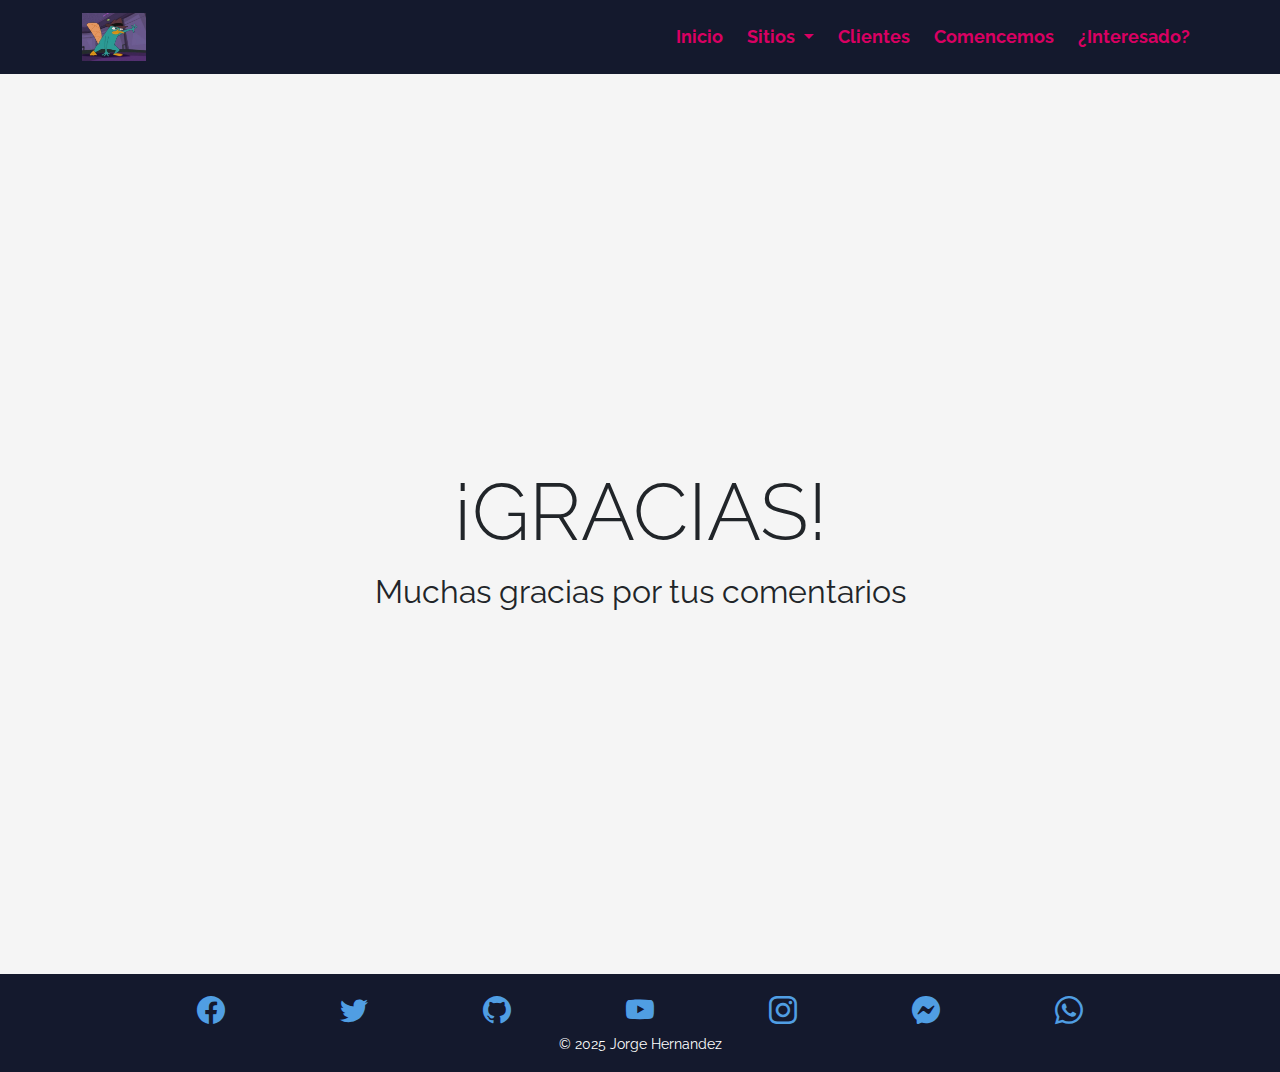
<file: gracias.html>
<!doctype html>
<html lang="es">
  <head>
    <meta charset="utf-8">
    <meta name="viewport" content="width=device-width, initial-scale=1">
    <title>Gracias | Perry Ornitorrinco</title>
    <link href="https://cdn.jsdelivr.net/npm/bootstrap@5.3.3/dist/css/bootstrap.min.css" rel="stylesheet" 
          integrity="sha384-QWTKZyjpPEjISv5WaRU9OFeRpok6YctnYmDr5pNlyT2bRjXh0JMhjY6hW+ALEwIH" crossorigin="anonymous">
    <link rel="stylesheet" href="https://cdn.jsdelivr.net/npm/bootstrap-icons@1.11.3/font/bootstrap-icons.min.css">
    
    <link rel="preconnect" href="https://fonts.googleapis.com">
    <link rel="preconnect" href="https://fonts.gstatic.com" crossorigin>
    <link href="https://fonts.googleapis.com/css2?family=Raleway:ital,wght@0,100..900;1,100..900&display=swap" rel="stylesheet">
    <link rel="icon" href="img/perry-ornitorrinco.jpeg"/>
    <link rel="stylesheet" href="css/estilos.css"/>
  </head>
  <body>
        <nav class="navbar sticky-top navbar-expand-lg navbar-dark bg-dark">
            <div class="container">
                <a class="navbar-brand" href="index.html">
                    <img src="img/perry-ornitorrinco.jpeg" alt="Perry el ornitorrinco"/>
                </a>
                <button class="navbar-toggler" type="button" data-bs-toggle="collapse" data-bs-target="#navbarNavDropdown" aria-controls="navbarNavDropdown" aria-expanded="false" aria-label="Toggle navigation">
                 <span class="navbar-toggler-icon"></span>
                </button>
            <div class="collapse navbar-collapse" id="navbarNavDropdown">
             <ul class="navbar-nav ms-lg-auto">
            <li class="nav-item">
              <a class="nav-link" href="index.html">Inicio</a>
            </li>
            <li class="nav-item dropdown">
              <a class="nav-link dropdown-toggle" href="#" role="button" data-bs-toggle="dropdown" aria-expanded="false">
                Sitios
              </a>
              <ul class="dropdown-menu">
                <li><a class="dropdown-item" href="sitios.html#ultimos-proyectos">Ultimos proyectos</a></li>
                <li><a class="dropdown-item" href="sitios.html#single-page">Sitio <i>Single page</i></a></li>
                <li><a class="dropdown-item" href="sitios.html#multi-page">Sitio <i>Multi page</i></a></li>
              </ul>
            </li>
            <li class="nav-item">
              <a class="nav-link" href="clientes.html">Clientes</a>
            </li>
            <li class="nav-item">
              <a class="nav-link" href="comencemos.html">Comencemos</a>
            </li>
            <li class="nav-item">
              <a class="nav-link" aria-current="page" href="contacto.html">¿Interesado?</a>
            </li>
                 </ul>
              </div>
            </div>
    </nav>
      <main class="pt-5 bg-color text-center min-vh-100 d-flex justify-content-center
                  align-items-center">
            <article>
              <h1 class="display-1">¡GRACIAS!</h1>
              <p class="fs-2">Muchas gracias por tus comentarios</p>
            </article>
          
      </main>
      <footer class="bg-dark p-3">
          <div class="container text-center">
              <nav class="d-flex justify-content-evenly">
                <a href="https//facebook.com" target="_blank"><i class="bi bi-facebook fs-3"></i></a>
                <a href="https//twitter.com" target="_blank"><i class="bi bi-twitter fs-3"></i></a>
                <a href="https//github.com" target="_blank"><i class="bi bi-github fs-3"></i></a>
                <a href="https//youtube.com" target="_blank"><i class="bi bi-youtube fs-3"></i></a>
                <a href="https//instagram.com" target="_blank"><i class="bi bi-instagram fs-3"></i></a>
                <a href="https//m.me/user.com" target="_blank"><i class="bi bi-messenger fs-3"></i></a>
                <a href="https//api.whatsapp.com/send?phone=5215512345678" target="_blank"><i class="bi bi-whatsapp fs-3"></i></a>
             </nav>
          <small class="text-white ">&copy; 2025 Jorge Hernandez</small>
          </div>
          
      </footer>
    <script src="https://cdn.jsdelivr.net/npm/bootstrap@5.3.3/dist/js/bootstrap.bundle.min.js" 
    integrity="sha384-YvpcrYf0tY3lHB60NNkmXc5s9fDVZLESaAA55NDzOxhy9GkcIdslK1eN7N6jIeHz" crossorigin="anonymous"></script>
    <script src="js/main.js"></script>
  </body>
</html>
</file>
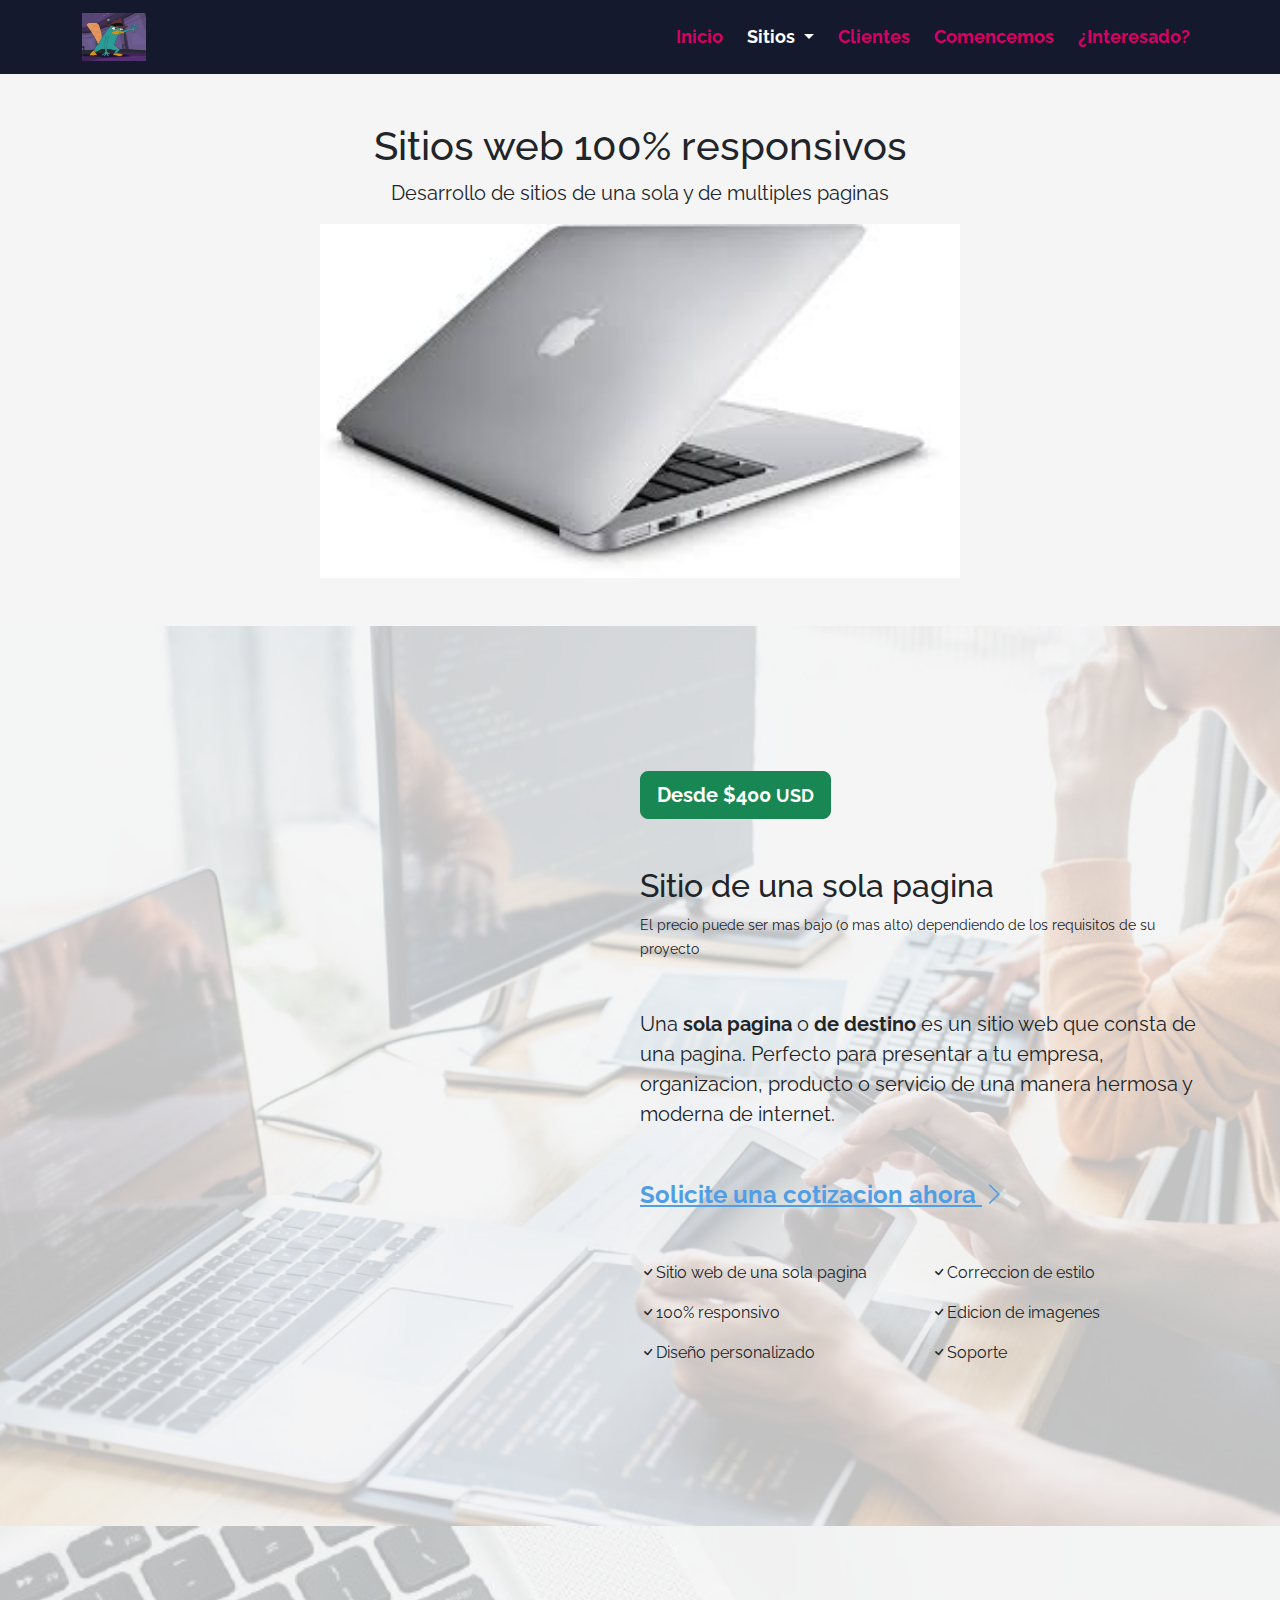
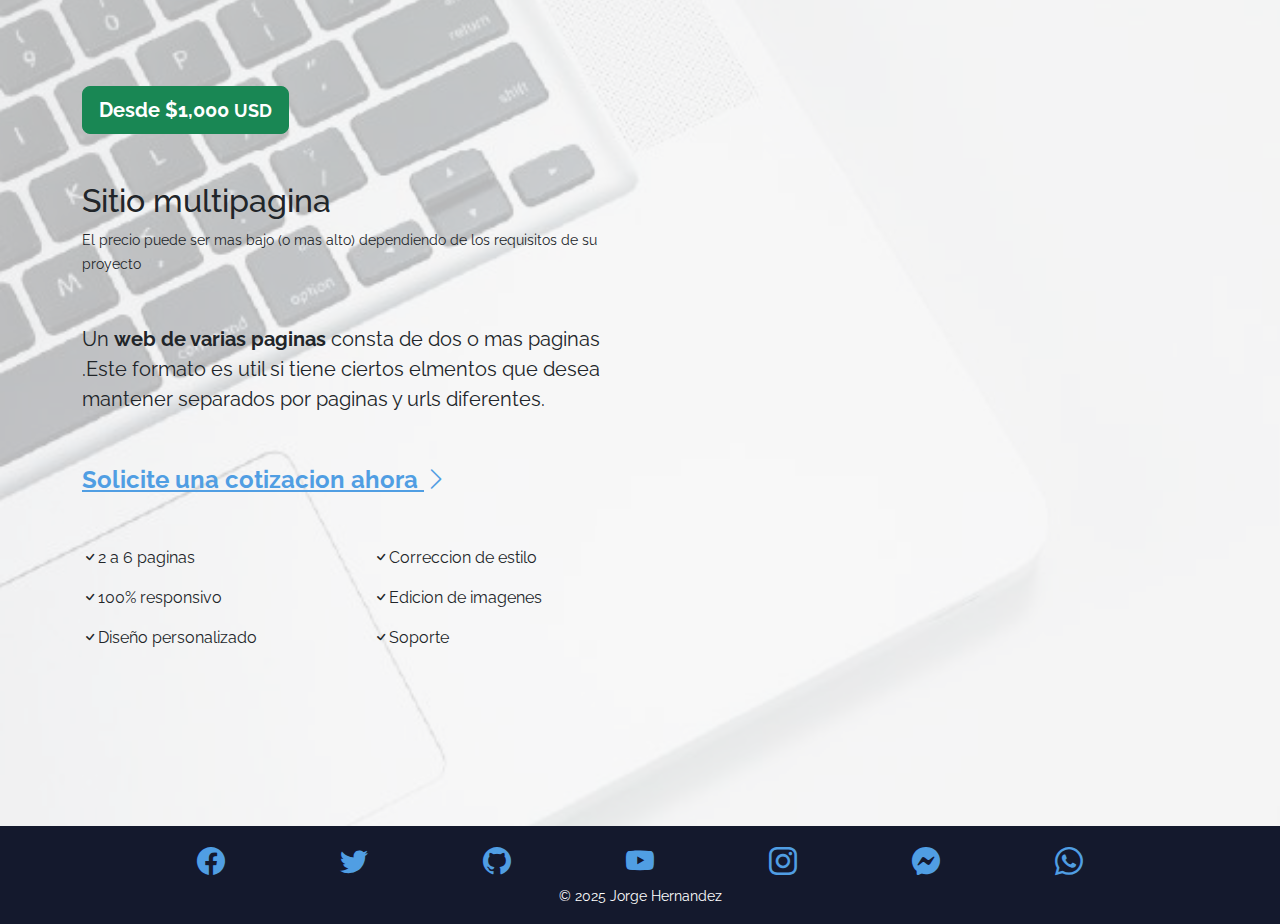
<file: sitios.html>
<!doctype html>
<html lang="es">
  <head>
    <meta charset="utf-8">
    <meta name="viewport" content="width=device-width, initial-scale=1">
    <title>Tipos de sitios web | Studio Ornitorrinco</title>
    <link href="https://cdn.jsdelivr.net/npm/bootstrap@5.3.3/dist/css/bootstrap.min.css" rel="stylesheet" 
          integrity="sha384-QWTKZyjpPEjISv5WaRU9OFeRpok6YctnYmDr5pNlyT2bRjXh0JMhjY6hW+ALEwIH" crossorigin="anonymous">
    <link rel="stylesheet" href="https://cdn.jsdelivr.net/npm/bootstrap-icons@1.11.3/font/bootstrap-icons.min.css">
    
    <link rel="preconnect" href="https://fonts.googleapis.com">
    <link rel="preconnect" href="https://fonts.gstatic.com" crossorigin>
    <link href="https://fonts.googleapis.com/css2?family=Raleway:ital,wght@0,100..900;1,100..900&display=swap" rel="stylesheet">
    <link rel="icon" href="img/perry-ornitorrinco.jpeg"/>
    <link rel="stylesheet" href="css/estilos.css?v=2"/>
  </head>
  <body>
        <nav class="navbar sticky-top navbar-expand-lg navbar-dark bg-dark">
            <div class="container">
                <a class="navbar-brand" href="index.html">
                    <img src="img/perry-ornitorrinco.jpeg" alt="Perry el ornitorrinco"/>
                </a>
                <button class="navbar-toggler" type="button" data-bs-toggle="collapse" data-bs-target="#navbarNavDropdown" aria-controls="navbarNavDropdown" aria-expanded="false" aria-label="Toggle navigation">
                 <span class="navbar-toggler-icon"></span>
                </button>
            <div class="collapse navbar-collapse" id="navbarNavDropdown">
             <ul class="navbar-nav ms-lg-auto">
            <li class="nav-item">
              <a class="nav-link" href="index.html">Inicio</a>
            </li>
            <li class="nav-item dropdown">
              <a class="nav-link dropdown-toggle active" aria-current="page" href="#" role="button" data-bs-toggle="dropdown" aria-expanded="false">
                Sitios
              </a>
              <ul class="dropdown-menu">
                <li><a class="dropdown-item" href="sitios.html#ultimos-proyectos">Ultimos proyectos</a></li>
                <li><a class="dropdown-item" href="sitios.html#single-page">Sitio <i>Single page</i></a></li>
                <li><a class="dropdown-item" href="sitios.html#multi-page">Sitio <i>Multi page</i></a></li>
              </ul>
            </li>
            <li class="nav-item">
              <a class="nav-link" href="clientes.html">Clientes</a>
            </li>
            <li class="nav-item">
              <a class="nav-link" href="comencemos.html">Comencemos</a>
            </li>
            <li class="nav-item">
              <a class="nav-link" href="contacto.html">¿Interesado?</a>
            </li>
                 </ul>
              </div>
            </div>
    </nav>
      <main class="pt-5 bg-color">
          <section id="ultimos-proyectos" class="pb-5">
              <div class="text-center">
                  <h1>Sitios web 100% responsivos</h1>
                  <p class="fs-5">
                      Desarrollo de sitios de una sola y de multiples paginas
                  </p>
              </div>
              <div id="carouselExampleSlidesOnly" class="carousel slide" data-bs-ride="carousel">
                  <div class="carousel-inner">
                      <div class="carousel-item active">
                          <img src="img/computadora-apple.jpg" class="d-block w-50 mx-auto" alt="clientes">
                      </div>
                      <div class="carousel-item">
                          <img src="img/computadora-p.png" class="d-block w-50 mx-auto" alt="trabajos">
                      </div>
                      <div class="carousel-item">
                          <img src="img/servicios_1.png" class="d-block w-50 mx-auto" alt="servicios">
                      </div>
                      <div class="carousel-item">
                          <img src="img/image-3.jpg" class="d-block w-50 mx-auto" alt="apple">
                      </div>
                      <div class="carousel-item">
                          <img src="img/image-2.jpg" class="d-block w-50 mx-auto" alt="imagen">
                      </div>
                  </div>
              </div>
          </section>
          <section id="single-page" class="min-vh-100 bg-hero-image" style="--bg-image: url(../img/image-3.jpg)">
              <article class="min-vh-100 bg-alpha-color d-flex align-items-center">
                <div class="container">
                  <article class="col-12 col-lg-6 offset-lg-6">
                    <a class="btn btn-lg btn-success text-white mb-5" href="contacto.html">
                      <b>Desde $400 <small>USD</small></b>
                    </a>
                    <h2>Sitio de una sola pagina</h2>
                    <small>El precio puede ser mas bajo (o mas alto) dependiendo de los requisitos de su proyecto</small>
                    <p class="my-5 fs-5">
                        Una <b>sola pagina</b> o <b>de destino</b> es un sitio web que consta de una pagina. Perfecto para presentar a tu
                        empresa, organizacion, producto o servicio de una manera hermosa y moderna de internet.  
                    </p>
                    <a class="fs-4 fw-bold" href="contacto.html">
                      Solicite una cotizacion ahora
                      <i class="bi bi-chevron-right"></i>
                    </a>
                    <div class="row mt-5">
                      <div class="col">
                          <p><i class="bi bi-check"></i>Sitio web de una sola pagina</p>
                          <p><i class="bi bi-check"></i>100% responsivo</p>
                          <p><i class="bi bi-check"></i>Diseño personalizado</p>
                      </div>
                      <div class="col">
                          <p><i class="bi bi-check"></i>Correccion de estilo</p>
                          <p><i class="bi bi-check"></i>Edicion de imagenes</p>
                          <p><i class="bi bi-check"></i>Soporte</p>
                      </div>
                    </div>
                  </article>
                </div>
              </article>
              
          </section>
          <section id="multi-page" class="min-vh-100 bg-hero-image" style="--bg-image: url(../img/image-2.jpg)">
            <article class="min-vh-100 bg-alpha-color d-flex align-items-center">
              <div class="container">
                <article class="col-12 col-lg-6">
                  <a class="btn btn-lg btn-success text-white mb-5" href="contacto.html">
                    <b>Desde $1,000 <small>USD</small></b>
                  </a>
                  <h2>Sitio multipagina</h2>
                  <small>El precio puede ser mas bajo (o mas alto) dependiendo de los requisitos de su proyecto</small>
                  <p class="my-5 fs-5">
                      Un <b>web de varias paginas</b> consta de dos o mas paginas .Este formato es util si tiene ciertos elmentos
                      que desea mantener separados por paginas y urls diferentes.
                  </p>
                  <a class="fs-4 fw-bold" href="contacto.html">
                    Solicite una cotizacion ahora
                    <i class="bi bi-chevron-right"></i>
                  </a>
                  <div class="row mt-5">
                    <div class="col">
                        <p><i class="bi bi-check"></i>2 a 6 paginas</p>
                        <p><i class="bi bi-check"></i>100% responsivo</p>
                        <p><i class="bi bi-check"></i>Diseño personalizado</p>
                    </div>
                    <div class="col">
                        <p><i class="bi bi-check"></i>Correccion de estilo</p>
                        <p><i class="bi bi-check"></i>Edicion de imagenes</p>
                        <p><i class="bi bi-check"></i>Soporte</p>
                    </div>
              </div>
            </article>
          </section>
      </main>
      <footer class="bg-dark p-3">
          <div class="container text-center">
              <nav class="d-flex justify-content-evenly">
                <a href="https//facebook.com" target="_blank"><i class="bi bi-facebook fs-3"></i></a>
                <a href="https//twitter.com" target="_blank"><i class="bi bi-twitter fs-3"></i></a>
                <a href="https//github.com" target="_blank"><i class="bi bi-github fs-3"></i></a>
                <a href="https//youtube.com" target="_blank"><i class="bi bi-youtube fs-3"></i></a>
                <a href="https//instagram.com" target="_blank"><i class="bi bi-instagram fs-3"></i></a>
                <a href="https//m.me/user.com" target="_blank"><i class="bi bi-messenger fs-3"></i></a>
                <a href="https//api.whatsapp.com/send?phone=5215512345678" target="_blank"><i class="bi bi-whatsapp fs-3"></i></a>
             </nav>
          <small class="text-white ">&copy; 2025 Jorge Hernandez</small>
          </div>
          
      </footer>
    <script src="https://cdn.jsdelivr.net/npm/bootstrap@5.3.3/dist/js/bootstrap.bundle.min.js" 
    integrity="sha384-YvpcrYf0tY3lHB60NNkmXc5s9fDVZLESaAA55NDzOxhy9GkcIdslK1eN7N6jIeHz" crossorigin="anonymous"></script>
    <script src="js/main.js"></script>
  </body>
</html>
</file>
<file: css/estilos.css>
/*Custom Properties*/

:root{
    --first-color: rgba(217, 0, 98);
    --first-alpha-color: rgba(217, 0, 98, 0.75);
    --second-color: rgba(20, 25, 45);
    --second-alpha-color: rgba(20, 25, 45, 0.75);
    --third-color: rgba(80, 20, 100);
    --third-alpha-color: rgba(80, 20, 100, 0.75);
    
    --link-color: rgb(80, 158, 227);
    --link-alpha-color: rgba(80, 158, 227, 0.75);
    
    --bg-color: rgb(245, 245, 245);
    --bg-alpha-color: rgba(245, 245, 245, 0.75);
    --color-text: rgb(100, 204, 5);
    --bg-image: url("../img/image-3.jpg");
}

/*Reset Style*/

body{
    font-family: "Raleway", sans-serif;
}

a{
    color: var(--link-color);
    transition: all .3s ease-out;
}

a:hover{
    color: var(--first-color);
}

/*Bootstrap Style*/

.navbar-brand img{
    width: auto;
    height: 3rem;
}

.bg-dark{
    background-color: var(--second-color) !important;
}

.nav-item{
    transition: all 0.3s ease-out;
}

.nav-item:hover{
    background-color: var(--first-alpha-color);
}

.nav-link{
    margin-left: 0.5rem;
    color: var(--first-color);
    font-size: 1.15rem;
    font-weight: bold;
}

.nav-link:hover{
    color: var(--bs-white);
}


.dropdown-item{
    color: var(--first-alpha-color);
    font-weight: bold;
    transition: all 0.3s ease-out;
}

.dropdown-item:hover{
    color: var(--third-alpha-color);
}

/*My Style*/

.bg-gradient-blue-green{
    background-color: rgba(83, 184, 152, 1);
    background-image: linear-gradient(
        135deg, 
        rgba(47, 145, 224, 0.91),
        rgba(7, 31, 51, 0.97) 79%
        );
    background-image: linear-gradient(
        131deg,
        rgba(28, 118, 173, 0.92),
        rgba(83, 184, 152, 1)
        );
}

.bg-third-color{
    background-color: var(--third-color);
}

.bg-color{
    background-color: var(--bg-color);
}



.bg-hero-image{
    background-image: var(--bg-image);
    background-repeat: no-repeat;
    background-size: cover;
    background-position: center;
}

.centrado{
    color: var(--color-text);
}

.bg-alpha-color{
     background-color: var(--bg-alpha-color);
}

.bg-second-alpha-color{
    background-color: var(--second-alpha-color);
}

.carousel-caption{
    z-index: 1;
}


@media (min-width: 576px){
    
}

@media (min-width: 768px){
    
}

@media (min-width: 992px){
    .nav-item:hover{
        background-color: transparent;
    }
}

@media (min-width: 1200px){
    
}

@media (min-width: 1400px){
    
}
</file>
